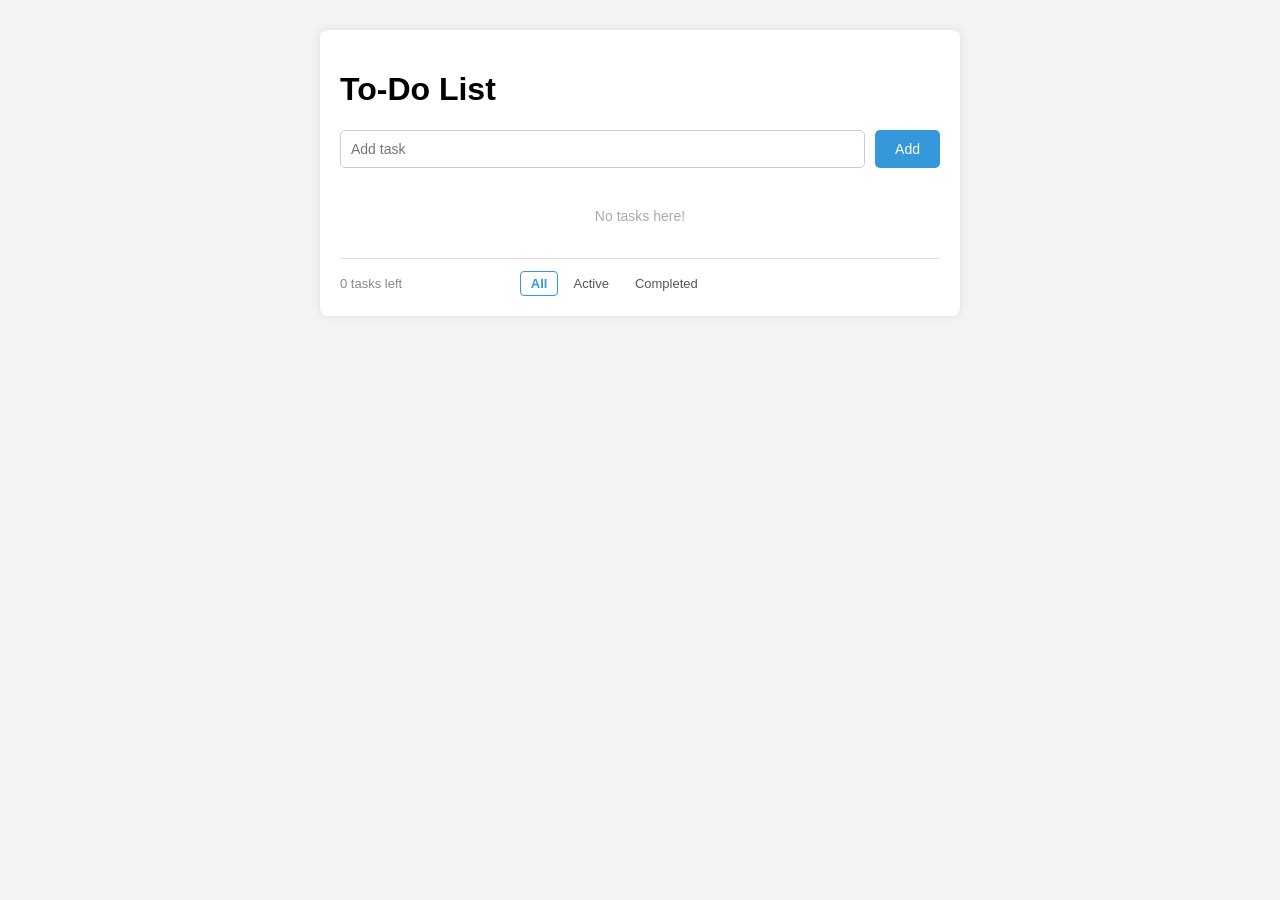
<file: index.html>
<!DOCTYPE html>
<html lang="en">
<head>
  <meta charset="UTF-8">
  <meta name="viewport" content="width=device-width, initial-scale=1.0">
  <link rel="stylesheet" href="style.css">
  <title>To-Do List</title>
</head>
<body>
  <div id="todo-container">
    <h1>To-Do List</h1>
    <div id="input-container">
      <input type="text" id="todo-input" placeholder="Add task">
      <button id="add-btn">Add</button>
    </div>

    <div id="list-container">
      <ul id="task-list"></ul>
      <p id="empty-message">No tasks here!</p>
    </div>

    <div id="footer">
      <span id="task-count">0 tasks left</span>
      <div id="filter-buttons">
        <button class="filter-btn active" data-filter="all">All</button>
        <button class="filter-btn" data-filter="active">Active</button>
        <button class="filter-btn" data-filter="completed">Completed</button>
      </div>
      <button id="clear-completed">Clear Completed</button>
    </div>
  </div>
  <script src="script.js"></script>
</body>
</html>
</file>
<file: style.css>
body {
  font-family: Arial, Helvetica, sans-serif;
  background-color: #f4f4f4;
  margin: 0;
  padding: 0;
}

/* Main Container */
#todo-container {
  width: 90%;
  max-width: 600px;
  margin: 30px auto;
  background-color: #fff;
  padding: 20px;
  box-shadow: 0 0 10px rgba(0,0,0,0.1);
  border-radius: 8px;
}

/* Input Container */
#input-container {
  display: flex;
  justify-content: space-between;
  gap: 10px;
  margin-bottom: 20px;
}

/* Input Field */
#todo-input {
  flex: 1;
  padding: 10px;
  border: 1px solid #ccc;
  border-radius: 5px;
  font-family: Arial, sans-serif;
  font-size: 14px;
}

#todo-input:focus {
  outline: none;
  border-color: #3498db;
}

/* Edit Input (inline in task list) */
input.edit-input {
  flex: 1;
  padding: 5px;
  border: 1px solid #3498db;
  border-radius: 3px;
  font-family: Arial, sans-serif;
  font-size: 14px;
}

/* Checkbox */
input[type="checkbox"] {
  width: 18px;
  height: 18px;
  cursor: pointer;
  flex-shrink: 0;
  accent-color: #3498db;
}

/* Add Button */
#add-btn {
  padding: 10px 20px;
  background-color: #3498db;
  color: #fff;
  border: none;
  border-radius: 5px;
  cursor: pointer;
  font-size: 14px;
  flex-shrink: 0;
}

#add-btn:hover {
  background-color: #2980b9;
}

/* Delete Button */
.icon-btn {
  background: none;
  border: none;
  cursor: pointer;
  padding: 4px 8px;
  font-size: 14px;
  color: #bbb;
  border-radius: 4px;
  flex-shrink: 0;
  opacity: 0;
  transition: opacity 0.15s, color 0.15s;
}

li:hover .icon-btn {
  opacity: 1;
}

.icon-btn:hover {
  color: #e74c3c;
  background-color: #fdecea;
}

/* List Container */
#list-container {
  margin-bottom: 10px;
}

#task-list {
  list-style: none;
  padding: 0;
  margin: 0;
}

/* Empty State */
#empty-message {
  text-align: center;
  color: #aaa;
  font-size: 14px;
  padding: 20px 0;
  display: none;
}

/* List Items */
li {
  padding: 12px 10px;
  background-color: #f9f9f9;
  border-bottom: 1px solid #e0e0e0;
  display: flex;
  align-items: center;
  gap: 10px;
}

li:last-child {
  border-bottom: none;
}

li:hover {
  background-color: #f0f7ff;
}

/* Task Text */
li span {
  flex: 1;
  word-wrap: break-word;
  font-size: 14px;
  cursor: text;
  border-radius: 3px;
  padding: 2px 4px;
  transition: background-color 0.15s;
}

li span:hover {
  background-color: #e8f4fd;
}

/* Footer */
#footer {
  display: flex;
  align-items: center;
  justify-content: space-between;
  padding-top: 12px;
  border-top: 1px solid #e0e0e0;
  gap: 10px;
  flex-wrap: wrap;
}

/* Task Counter */
#task-count {
  font-size: 13px;
  color: #888;
  white-space: nowrap;
}

/* Filter Buttons */
#filter-buttons {
  display: flex;
  gap: 4px;
}

.filter-btn {
  background: none;
  border: 1px solid transparent;
  border-radius: 4px;
  padding: 4px 10px;
  font-size: 13px;
  cursor: pointer;
  color: #555;
  transition: border-color 0.15s, color 0.15s;
}

.filter-btn:hover {
  border-color: #3498db;
  color: #3498db;
}

.filter-btn.active {
  border-color: #3498db;
  color: #3498db;
  font-weight: bold;
}

/* Clear Completed Button */
#clear-completed {
  background: none;
  border: none;
  font-size: 13px;
  color: #e74c3c;
  cursor: pointer;
  padding: 4px 8px;
  border-radius: 4px;
  white-space: nowrap;
  transition: background-color 0.15s;
}

#clear-completed:hover {
  background-color: #fdecea;
}

/* TABLET (768px and below) */
@media (max-width: 768px) {
  #todo-container {
    width: 90%;
    max-width: 500px;
    margin: 20px auto;
    padding: 15px;
  }
}

/* MOBILE (480px and below) */
@media (max-width: 480px) {
  #todo-container {
    width: 95%;
    margin: 15px auto;
    padding: 10px;
  }

  #input-container {
    flex-direction: column;
    gap: 8px;
  }

  #add-btn {
    width: 100%;
    padding: 10px;
  }

  li {
    padding: 10px 8px;
    gap: 8px;
    flex-wrap: wrap;
  }

  li span {
    flex-basis: 100%;
  }

  #footer {
    flex-direction: column;
    align-items: flex-start;
    gap: 8px;
  }

  #filter-buttons {
    width: 100%;
    justify-content: center;
  }

  .filter-btn {
    flex: 1;
    text-align: center;
  }

  #clear-completed {
    align-self: center;
  }
}
</file>
